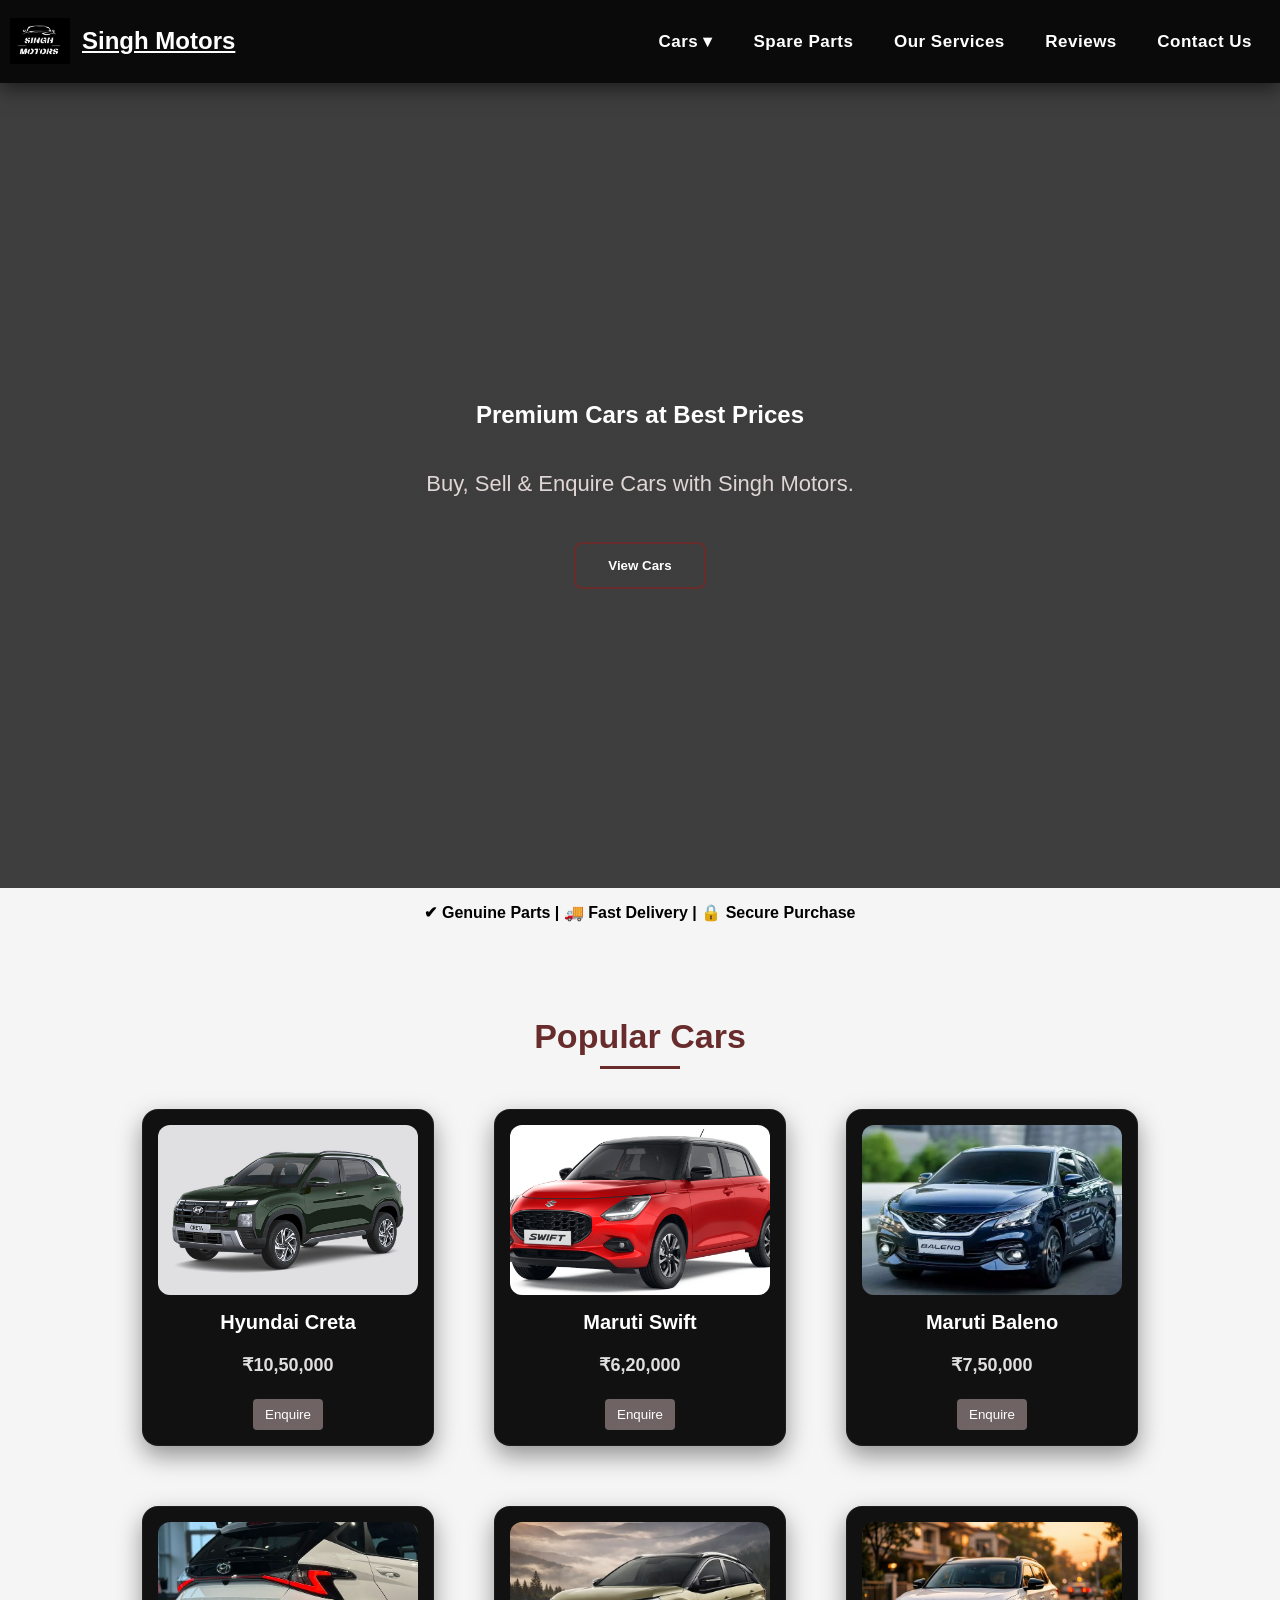
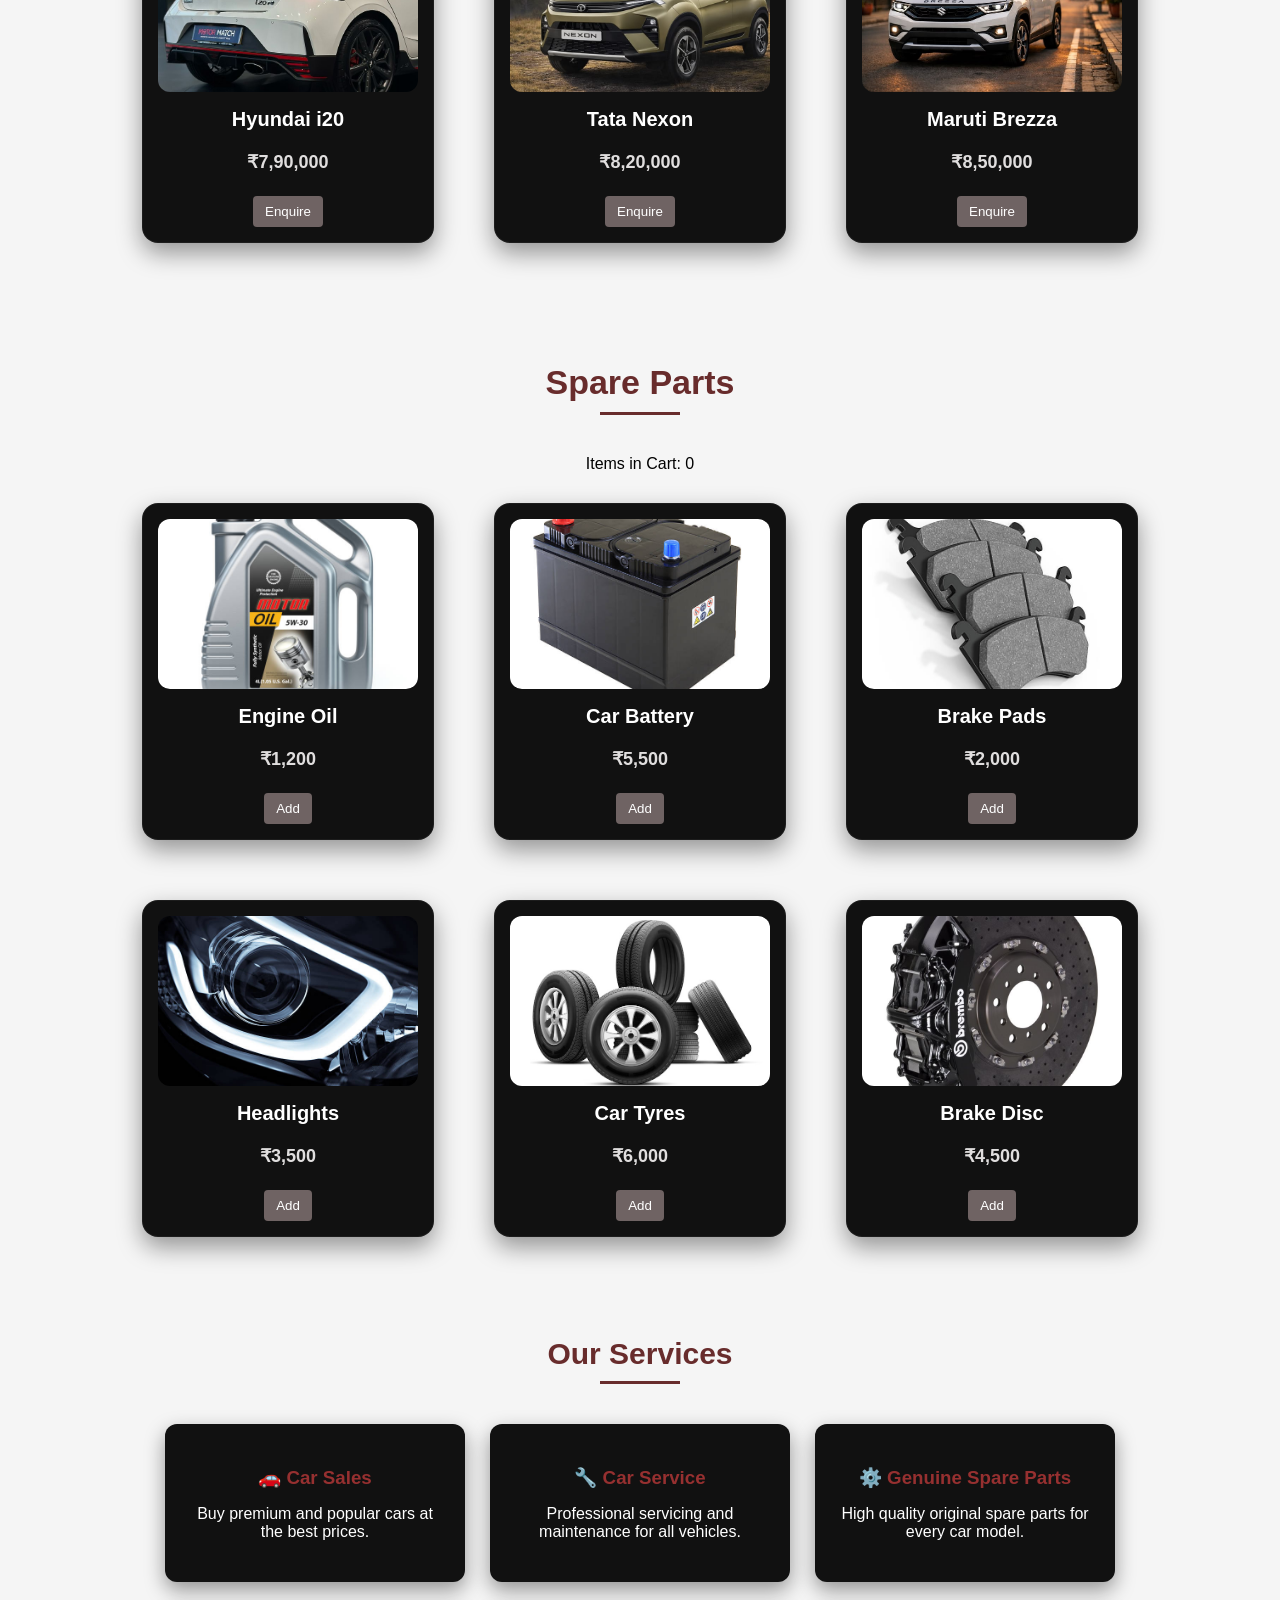
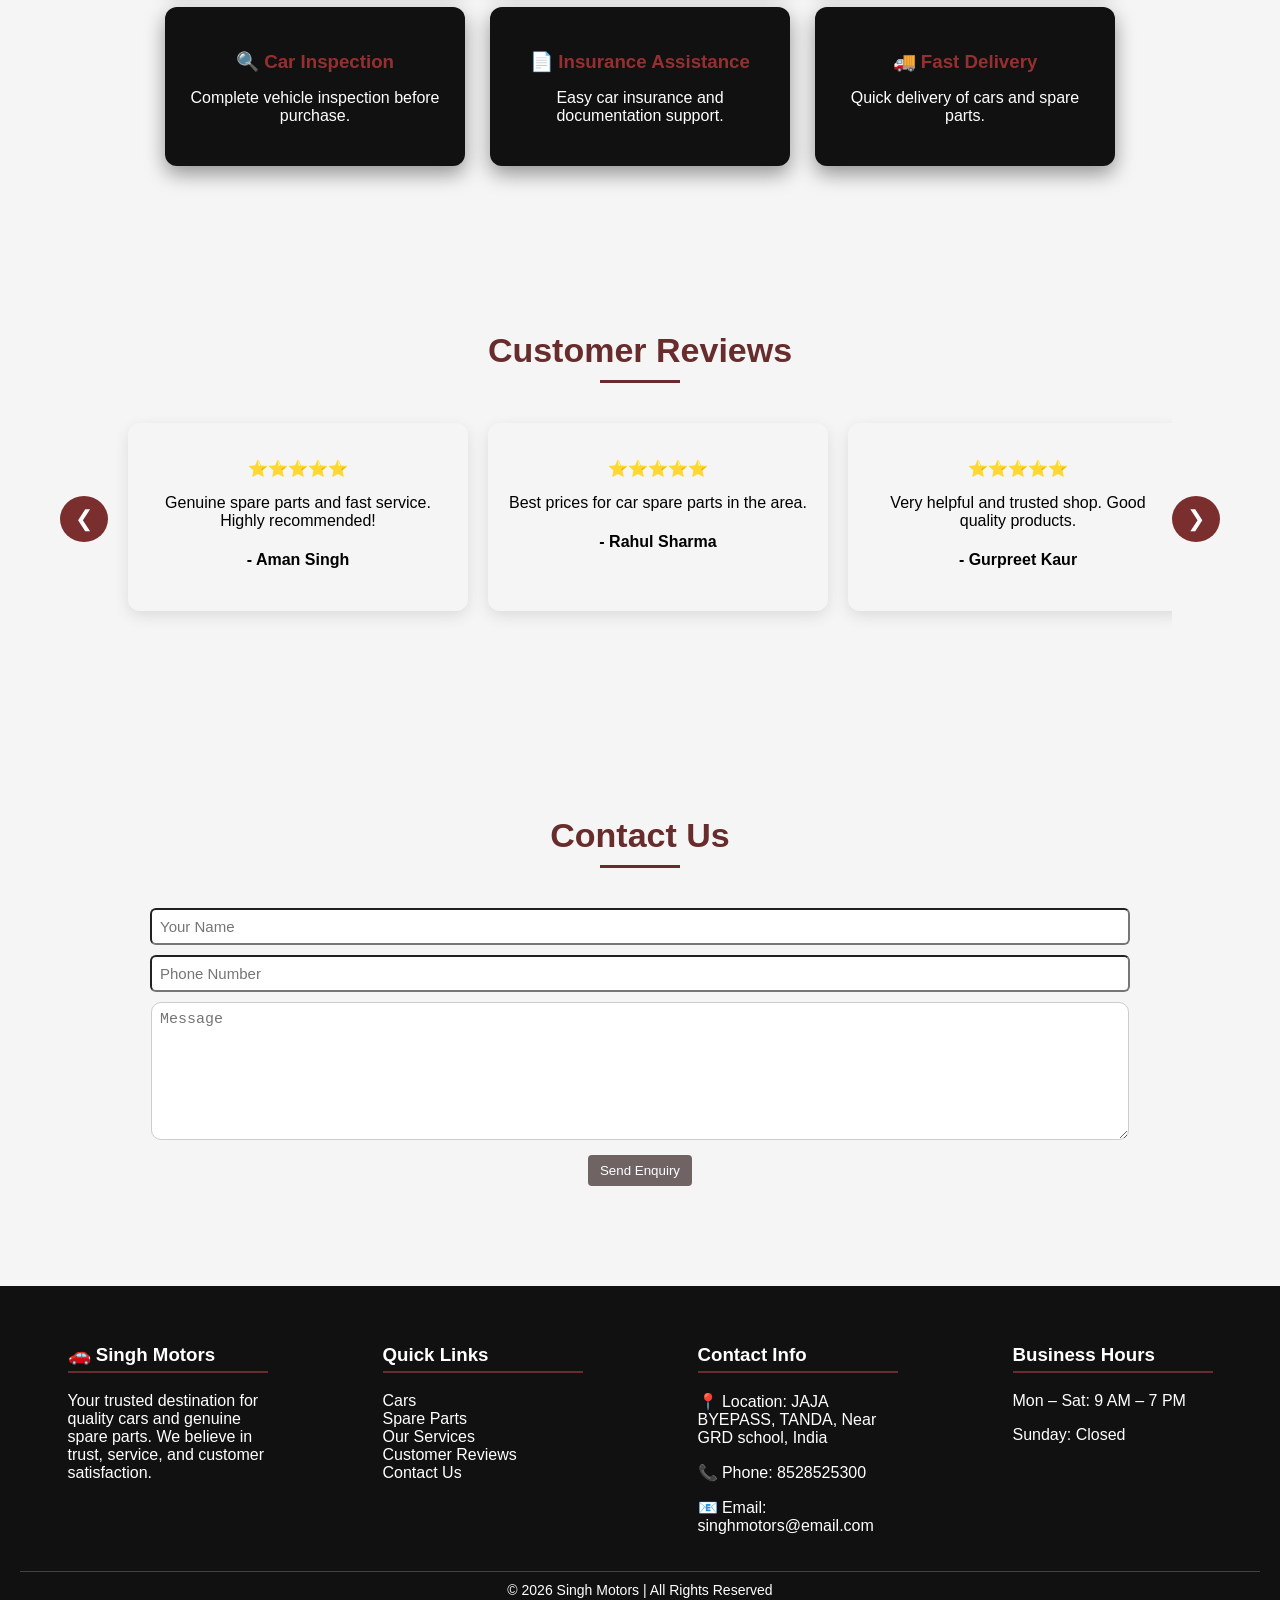
<file: website/index.html>
<!DOCTYPE html>
<html lang="en">
<head>
  <meta charset="UTF-8" />
  <meta name="viewport" content="width=device-width, initial-scale=1.0" />
  <title>Singh Motors</title>
  <link rel="stylesheet" href="style.css" />
</head>
<body>

  <header class="navbar">
    <h1 class="logo">
       <img src="images/logo2.jpeg" alt="Singh Motors Logo">
       <u>Singh Motors</u>
    </h1>
   <nav>
      <div class="dropdown">
  <a href="#">Cars ▾</a>
  <div class="dropdown-content">
   <a href="cars.html">Popular Cars</a>
    <a href="luxury.html">Luxury Cars</a>
  </div>
</div>
      <a href="spareparts.html">Spare Parts</a>
      <a href="#services">Our Services</a>
      <a href="#reviews">Reviews</a>
      <a href="#contact">Contact Us</a>
    </nav>
  </header>

  <section class="hero">
  <div class="hero-content">
    <h1>Premium Cars at Best Prices</h1>
    <p>Buy, Sell & Enquire Cars with Singh Motors.</p>

    <!-- Professional Buttons Group -->
    <div class="hero-buttons">
      <button class="hero-btn secondary-btn" onclick="openDashboard()">View Cars</button>
    </div>
  </div>
</section>

<div style="text-align:center; margin: 15px 0; font-weight:bold;">
  ✔ Genuine Parts | 🚚 Fast Delivery | 🔒 Secure Purchase
</div>
  <!-- Professional Enquiry Dropdown Section -->
<section id="enquirySection" class="enquiry-section">
  <div class="enquiry-container">
    <h2>Car Enquiry Form</h2>
    <p>Fill the form and our team will contact you shortly.</p>

    <form onsubmit="return submitEnquiryForm()">
      <div class="form-row">
        <input type="text" placeholder="Your Full Name" required>
        <input type="tel" placeholder="Phone Number" required>
      </div>

      <div class="form-row">
        <input type="email" placeholder="Email Address" required>
        <select required>
          <option value="">Select Car Model</option>
          <option>Hyundai Creta</option>
          <option>Maruti Swift</option>
          <option>Toyota Fortuner</option>
        </select>
      </div>

      <textarea placeholder="Your Message (Optional)"></textarea>

      <button type="submit" class="submit-btn">Submit Enquiry</button>
    </form>
  </div>
</section>

  <section id="cars" class="section">
<h2 class="section-title">Popular Cars</h2>

<div class="cards">

<div class="card">
<img src="images/creta.jpeg" alt="Hyundai Creta">
<h3>Hyundai Creta</h3>
<p>₹10,50,000</p>
<button class="enquire-btn" onclick="openEnquiry(this)">Enquire</button>
</div>

<div class="card">
<img src="images/swift.jpeg" alt="Maruti Swift">
<h3>Maruti Swift</h3>
<p>₹6,20,000</p>
<button class="enquire-btn" onclick="openEnquiry(this)">Enquire</button>
</div>

<div class="card">
  <img src="images/baleno.jpg" alt="Maruti Baleno" width="200">
  <h3>Maruti Baleno</h3>
  <p>&#8377;7,50,000</p>
  <button class="enquire-btn" onclick="openEnquiry(this)">Enquire</button>
</div>

<div class="card">
  <img src="images/i20.jpg" alt="Hyundai i20" width="200">
  <h3>Hyundai i20</h3>
  <p>&#8377;7,90,000</p>
  <button class="enquire-btn" onclick="openEnquiry(this)">Enquire</button>
</div>

<div class="card">
  <img src="images/naxon.jpg" alt="Tata Nexon" width="200">
  <h3>Tata Nexon</h3>
  <p>&#8377;8,20,000</p>
  <button class="enquire-btn" onclick="openEnquiry(this)">Enquire</button>
</div>

<div class="card">
  <img src="images/brezza.jpg" alt="Maruti Brezza" width="200">
  <h3>Maruti Brezza</h3>
  <p>&#8377;8,50,000</p>
  <button class="enquire-btn" onclick="openEnquiry(this)">Enquire</button>
</div>

</div>
</section>

  <section id="parts" class="section">
  <h2 class="section-title">Spare Parts</h2>
  <p>Items in Cart: <span id="cartCount">0</span></p>

  <div class="cards">

    <!-- Engine Oil -->
    <div class="card">
      <img src="images/oil.jpg" alt="Engine Oil" width="200">
      <h3>Engine Oil</h3>
      <p>₹1,200</p>
      <button onclick="addToCart(this)">Add</button>
    </div>

    <!-- Car Battery -->
    <div class="card">
      <img src="images/battery.jpg" alt="Car Battery" width="200">
      <h3>Car Battery</h3>
      <p>₹5,500</p>
      <button onclick="addToCart(this)">Add</button>
    </div>

    <!-- Brake Pads -->
    <div class="card">
      <img src="images/breakpad.jpg" alt="Brake Pads" width="200">
      <h3>Brake Pads</h3>
      <p>₹2,000</p>
      <button onclick="addToCart(this)">Add</button>
    </div>

    <!-- Headlight -->
    <div class="card">
      <img src="images/headlights.jpg" alt="Headlights" width="200">
      <h3>Headlights</h3>
      <p>₹3,500</p>
      <button onclick="addToCart(this)">Add</button>
    </div>

    <!-- Tyres -->
    <div class="card">
      <img src="images/tyres.jpg.avif" alt="Tyres" width="200">
      <h3>Car Tyres</h3>
      <p>₹6,000</p>
      <button onclick="addToCart(this)">Add</button>
    </div>

    <div class="card">
  <img src="images/brake.jpg">
  <h3>Brake Disc</h3>
  <p>₹4,500</p>
  <button onclick="addToCart(this)">Add</button>
</div>

  </div>

<section id="services" class="services">
<h2 class="section-title">Our Services</h2>
  <div class="service-container">

    <div class="service-card">
      <h3>🚗 Car Sales</h3>
      <p>Buy premium and popular cars at the best prices.</p>
    </div>

    <div class="service-card">
      <h3>🔧 Car Service</h3>
      <p>Professional servicing and maintenance for all vehicles.</p>
    </div>

    <div class="service-card">
      <h3>⚙️ Genuine Spare Parts</h3>
      <p>High quality original spare parts for every car model.</p>
    </div>

    <div class="service-card">
      <h3>🔍 Car Inspection</h3>
      <p>Complete vehicle inspection before purchase.</p>
    </div>

    <div class="service-card">
      <h3>📄 Insurance Assistance</h3>
      <p>Easy car insurance and documentation support.</p>
    </div>

    <div class="service-card">
      <h3>🚚 Fast Delivery</h3>
      <p>Quick delivery of cars and spare parts.</p>
    </div>

  </div>
</section>

  <section id="reviews" class="reviews">
  <h2 class="section-title">Customer Reviews</h2>

  <div class="review-container">

    <button class="scroll-btn left" onclick="scrollReviews(-1)">❮</button>

    <div class="review-cards" id="reviewSlider">

      <div class="review">
        <p>⭐⭐⭐⭐⭐</p>
        <p>Genuine spare parts and fast service. Highly recommended!</p>
        <h4>- Aman Singh</h4>
      </div>

      <div class="review">
        <p>⭐⭐⭐⭐⭐</p>
        <p>Best prices for car spare parts in the area.</p>
        <h4>- Rahul Sharma</h4>
      </div>

      <div class="review">
        <p>⭐⭐⭐⭐⭐</p>
        <p>Very helpful and trusted shop. Good quality products.</p>
        <h4>- Gurpreet Kaur</h4>
      </div>

      <div class="review">
        <p>⭐⭐⭐⭐⭐</p>
        <p>Amazing service and genuine products.</p>
        <h4>- Simran Kaur</h4>
      </div>

      <div class="review">
        <p>⭐⭐⭐⭐⭐</p>
        <p>Trusted automobile store in the city.</p>
        <h4>- Harpreet Singh</h4>
      </div>

    </div>

    <button class="scroll-btn right" onclick="scrollReviews(1)">❯</button>

  </div>
</section>

</section>

  <section id="contact" class="section">
    <h2 class="section-title">Contact Us</h2>
    <form onsubmit="return submitForm()">
      <input type="text" placeholder="Your Name" required />
      <input type="tel" placeholder="Phone Number" required />
      <textarea placeholder="Message"></textarea>
      <button type="submit">Send Enquiry</button>
    </form>
  </section>

  <footer class="footer">
  <div class="footer-container">

    <div class="footer-box">
      <h3>🚗 Singh Motors</h3>
      <p>Your trusted destination for quality cars and genuine spare parts. We believe in trust, service, and customer satisfaction.</p>
    </div>

    <div class="footer-box">
      <h3>Quick Links</h3>
      <a href="#cars">Cars</a><br>
      <a href="#parts">Spare Parts</a><br>
      <a href="#services">Our Services</a><br>
      <a href="#reviews">Customer Reviews</a><br>
      <a href="#contact">Contact Us</a>
    </div>

    <div class="footer-box">
      <h3>Contact Info</h3>
      <p>📍 Location: JAJA BYEPASS, TANDA, Near GRD school, India</p>
      <p>📞 Phone: 8528525300</p>
      <p>📧 Email: singhmotors@email.com</p>
    </div>

    <div class="footer-box">
      <h3>Business Hours</h3>
      <p>Mon – Sat: 9 AM – 7 PM</p>
      <p>Sunday: Closed</p>
    </div>

  </div>

  <p class="copyright">© 2026 Singh Motors | All Rights Reserved</p>
</footer>

<!-- Enquiry Popup Modal -->
<div id="enquiryModal" class="modal">
  <div class="modal-box">
    <span class="close-modal" onclick="closeEnquiry()">&times;</span>
    <h2>🚗 Car Enquiry - Singh Motors</h2>

    <form onsubmit="return submitPopupEnquiry()">
      <input type="text" placeholder="Your Name" required>
      <input type="tel" placeholder="Phone Number" required>
      
      <!-- Auto Car Name -->
      <input type="text" id="carNameField" readonly>

      <textarea placeholder="Your Message (Optional)"></textarea>
      <button type="submit" class="submit-btn">Send Enquiry</button>
    </form>
  </div>
</div>

  <script src="script.js"></script>
</body>
</html>
</file>
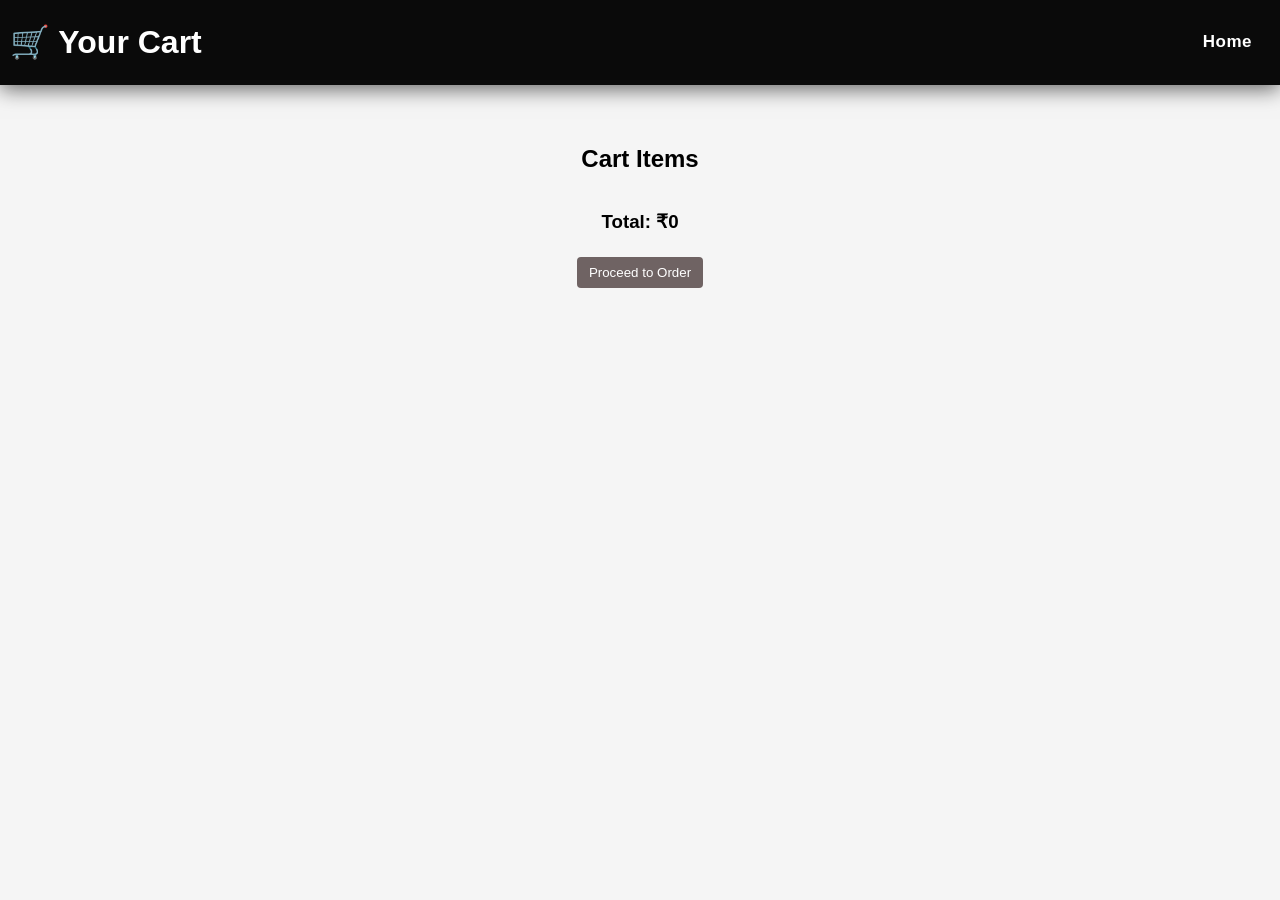
<file: website/cart.html>
<!DOCTYPE html>
<html>
<head>
  <meta charset="UTF-8">
  <title>Your Cart - Singh Motors</title>
  <link rel="stylesheet" href="style.css">
</head>

<body>

<header class="navbar">
  <h1>🛒 Your Cart</h1>
  <nav>
    <a href="index.html">Home</a>
  </nav>
</header>

<section class="section">
  <h2>Cart Items</h2>

  <div id="cartItems"></div>

  <h3 id="totalPrice"></h3>

  <button onclick="checkout()">Proceed to Order</button>
</section>

<script>
let cart = JSON.parse(localStorage.getItem("cart")) || [];

function displayCart() {
  let container = document.getElementById("cartItems");
  let total = 0;

  container.innerHTML = "";

  cart.forEach((item, index) => {
    total += item.price;

    container.innerHTML += `
      <div class="card">
        <h3>${item.name}</h3>
        <p>₹${item.price}</p>
        <button onclick="removeItem(${index})">Remove</button>
      </div>
    `;
  });

  document.getElementById("totalPrice").innerText = "Total: ₹" + total;
}

function removeItem(index) {
  cart.splice(index, 1);
  localStorage.setItem("cart", JSON.stringify(cart));
  displayCart();
}

function checkout() {
  alert("Order placed successfully 🚗");
  localStorage.removeItem("cart");
  location.reload();
}

displayCart();
</script>

</body>
</html>
</file>
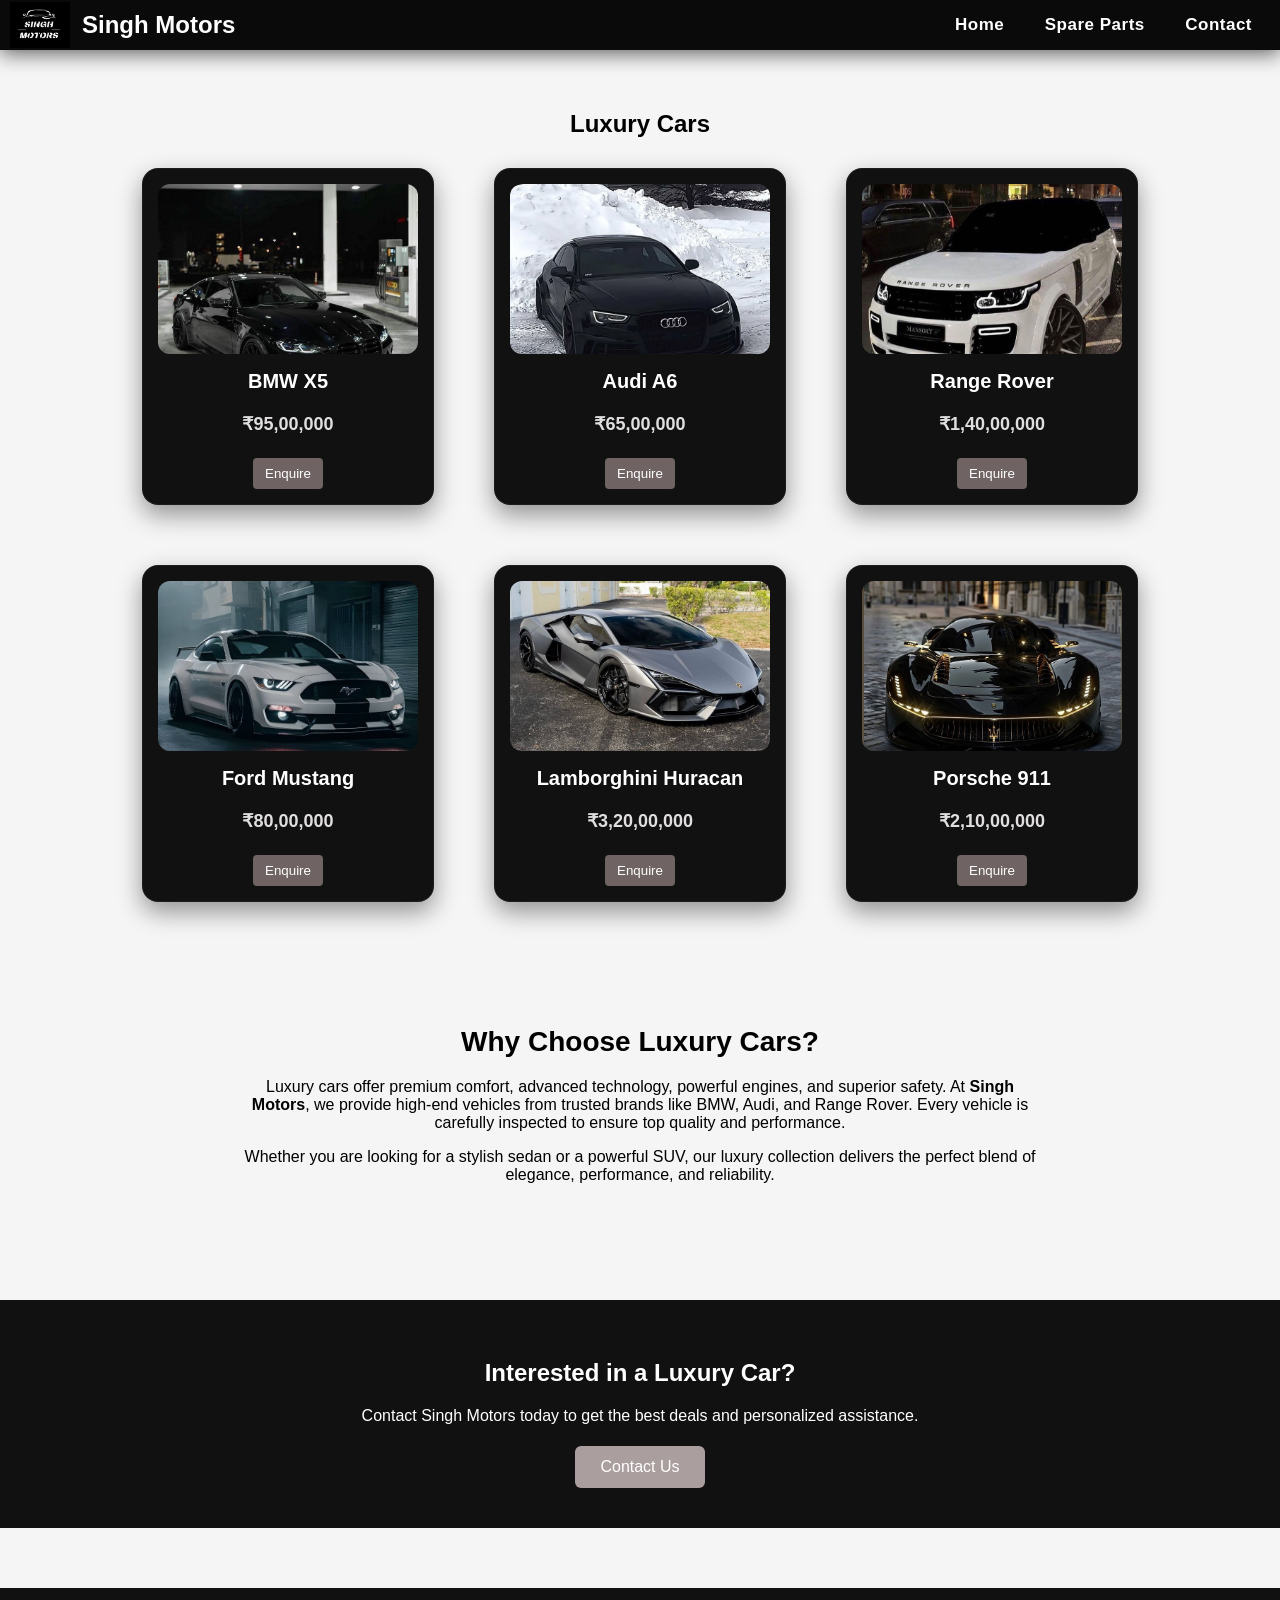
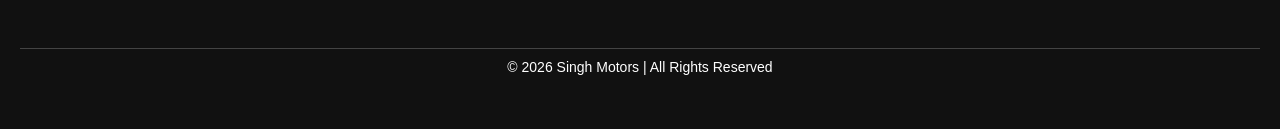
<file: website/luxury.html>
<!DOCTYPE html>
<html>
<head>
<title>Luxury Cars - Singh Motors</title>
<link rel="stylesheet" href="style.css">
</head>

<body>

<header class="navbar">
<div class="logo">
  <img src="images/logo2.jpeg" alt="Singh Motors Logo">
  <span>Singh Motors</span>
</div>
<nav>
<a href="index.html">Home</a>
<a href="spareparts.html">Spare Parts</a>
<a href="index.html#contact">Contact</a>
</nav>

</header>

<section class="section">
<h2>Luxury Cars</h2>

<div class="cards">

<div class="card">
<img src="images/Bmw.jpg">
<h3>BMW X5</h3>
<p> &#8377;95,00,000</p>
<button onclick="openEnquiry(this)">Enquire</button>
</div>

<div class="card">
<img src="images/audi S5 SR66.jpg">
<h3>Audi A6</h3>
<p>&#8377;65,00,000</p>
<button onclick="openEnquiry(this)">Enquire</button>
</div>

<div class="card">
<img src="images/range.jpg">
<h3>Range Rover</h3>
<p>&#8377;1,40,00,000</p>
<button onclick="openEnquiry(this)">Enquire</button>
</div>

<div class="card">
<img src="images/ford mustang gt.jpg">
<h3>Ford Mustang</h3>
<p>&#8377;80,00,000</p>
<button onclick="openEnquiry(this)">Enquire</button>
</div>

<div class="card">
<img src="images/lambor.jpg">
<h3>Lamborghini Huracan</h3>
<p>&#8377;3,20,00,000</p>
<button onclick="openEnquiry(this)">Enquire</button>
</div>

<div class="card">
<img src="images/porshe.jpg">
<h3>Porsche 911</h3>
<p>&#8377;2,10,00,000</p>
<button onclick="openEnquiry(this)">Enquire</button>
</div>

</div>

</section>

<section class="luxury-info">

<h2>Why Choose Luxury Cars?</h2>

<p>
Luxury cars offer premium comfort, advanced technology, powerful engines, and superior safety.
At <b>Singh Motors</b>, we provide high-end vehicles from trusted brands like BMW, Audi, and
Range Rover. Every vehicle is carefully inspected to ensure top quality and performance.
</p>

<p>
Whether you are looking for a stylish sedan or a powerful SUV, our luxury collection delivers
the perfect blend of elegance, performance, and reliability.
</p>

</section>

<section class="luxury-contact">

<h2>Interested in a Luxury Car?</h2>

<p>Contact Singh Motors today to get the best deals and personalized assistance.</p>

<button onclick="location.href='index.html#contact'">
Contact Us
</button>

</section>

<footer class="footer">
 <p class="copyright">&copy; 2026 Singh Motors | All Rights Reserved</p>
</footer>

</body>
</html>
</file>
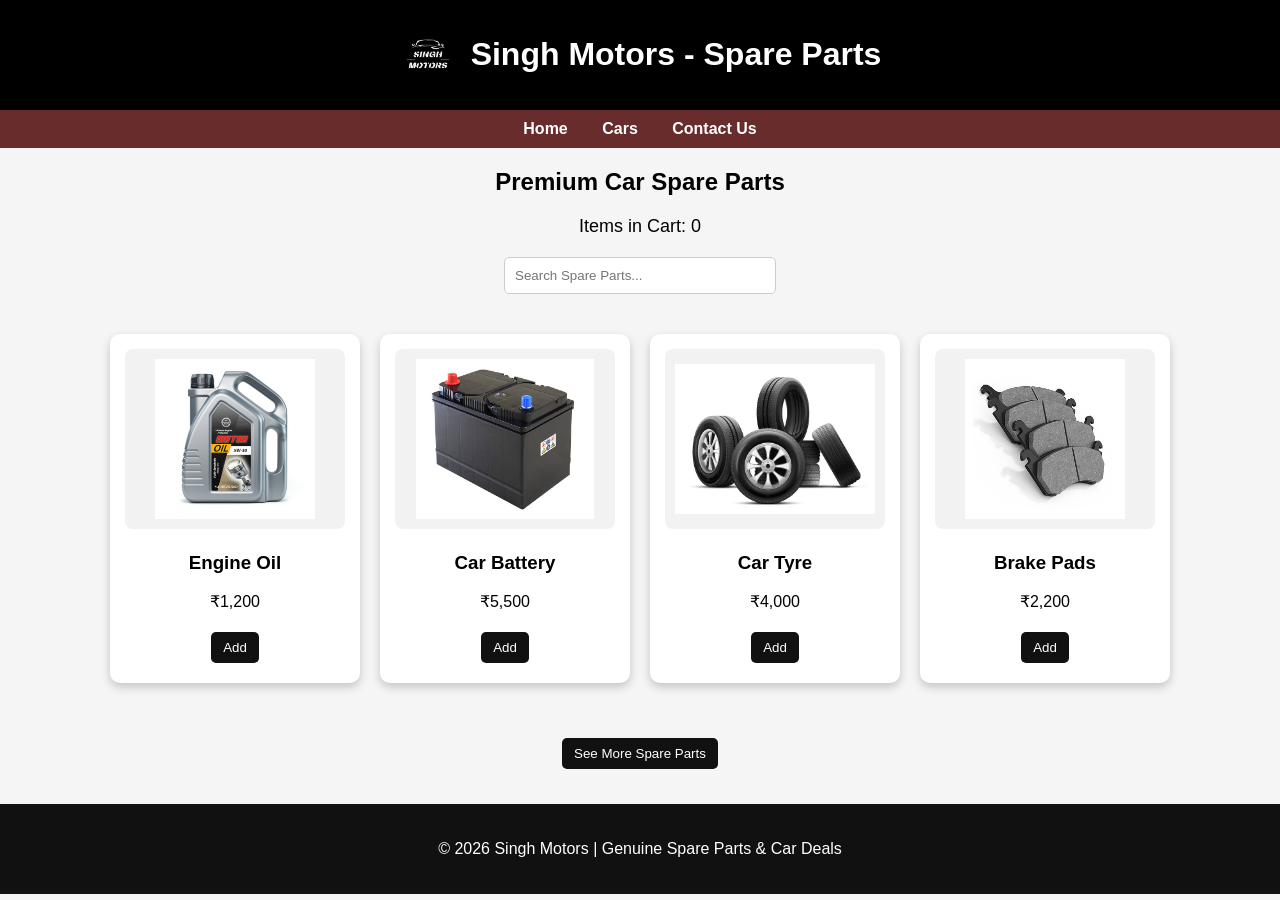
<file: website/spareparts.html>
<!DOCTYPE html>
<html lang="en">
<head>
<meta charset="UTF-8">
<meta name="viewport" content="width=device-width, initial-scale=1.0">
<title>Spare Parts - Singh Motors</title>

<style>
body {
  margin: 0;
  font-family: Arial, sans-serif;
  background: #f5f5f5;
}

header {
  background: black;
  color: white;
  padding: 15px;
  text-align: center;
}

.navbar {
  background: rgb(104, 44, 44);
  padding: 10px;
  text-align: center;
}

.navbar a {
  color: white;
  margin: 15px;
  text-decoration: none;
  font-weight: bold;
}
.navbar a:hover {
  color: black;
  border-bottom: 2px solid white;
}

h2 {
  text-align: center;
  margin-top: 20px;
}

.cart {
  text-align: center;
  font-size: 18px;
  margin-bottom: 20px;
}

.parts-container {
  display: flex;
  flex-wrap: wrap;
  justify-content: center;
  gap: 20px;
  padding: 20px;
}

.card {
  background: white;
  width: 220px;
  border-radius: 10px;
  box-shadow: 0 4px 10px rgba(0,0,0,0.2);
  text-align: center;
  padding: 15px;
}

.card img {
  width: 200px;
  height: 160px;
  object-fit: contain;  /* THIS FIXES CROPPING */
  background: #f2f2f2;  /* optional clean background */
  border-radius: 8px;
  padding: 10px;
}

button {
  margin: 5px;
  padding: 8px 12px;
  border: none;
  background: #111; /* BLACK BUTTON */
  color: white;
  border-radius: 5px;
  cursor: pointer;
}

button:hover {
  background: rgb(104, 44, 44);
}

.footer {
  background: #111;
  color: white;
  text-align: center;
  padding: 20px;
  margin-top: 30px;
}
</style>
</head>

<body>

<header style="display:flex; align-items:center; justify-content:center; gap:12px;">
  <img src="images/logo2.jpeg" alt="Singh Motors Logo" style="width:60px;">
  <h1>Singh Motors - Spare Parts</h1>
</header>

<div class="navbar">
  <a href="index.html" class="active">Home</a>
  <a href="cars.html">Cars</a>
  <a href="index.html#contact">Contact Us</a>
</div>

<h2>Premium Car Spare Parts</h2>
<p class="cart">Items in Cart: <span id="cartCount">0</span></p>
<div style="text-align:center; margin: 20px;">
  <input type="text" id="searchInput" placeholder="Search Spare Parts..." 
  style="padding:10px; width:250px; border-radius:5px; border:1px solid #ccc;">
</div>
<div class="parts-container">

  <div class="card">
   <img src="images/oil.jpg" alt="Engine Oil" width="150">
    <h3>Engine Oil</h3>
    <p>₹1,200</p>
    <button onclick="addToCart(this)">Add</button>
  </div>

  <div class="card">
    <img src="images/battery.jpg" alt="Battery" >
    <h3>Car Battery</h3>
    <p>₹5,500</p>
     <button onclick="addToCart(this)">Add</button>
  </div>

  <div class="card">
    <img src="images/tyres.jpg.avif" alt="Tyre">
    <h3>Car Tyre</h3>
    <p>₹4,000</p>
    <button onclick="addToCart(this)">Add</button>
  </div>

  <div class="card">
    <img src="images/breakpad.jpg" alt="Brake Pads" >
    <h3>Brake Pads</h3>
    <p>₹2,200</p>
    <button onclick="addToCart(this)">Add</button>
  </div>

</div>
<div style="text-align:center; margin: 30px;">
  <button onclick="showMoreParts()">See More Spare Parts</button>
</div>

<div id="moreParts" style="display: none;">
  <h2 style="text-align:center;">More Spare Parts</h2>

  <div class="parts-container">

    <div class="card">
      <img src="images/headlights.jpg" width="200">
      <h3>Car Headlight</h3>
      <p>₹3,000</p>
      <button onclick="addToCart(this)">Add</button>
    </div>

    <div class="card">
      <img src="images/Air-Filters-group-web.webp" width="200">
      <h3>Air Filter</h3>
      <p>₹800</p>
     <button onclick="addToCart(this)">Add</button>
    </div>

    <div class="card">
      <img src="images/wiper.jpg" width="200">
      <h3>Wiper Blades</h3>
      <p>₹600</p>
     <button onclick="addToCart(this)">Add</button>
    </div>
    
    <div class="card">
      <img src="images/radiator.jpg">
      <h3>Car Radiator</h3>
      <p>₹7,500</p>
      <button onclick="addToCart(this)">Add</button>
    </div>
      <div class="card">
  <img src="images/Wiper box.jpg" width="200">
  <h3>Brake Disc</h3>
  <p>₹4,500</p>
<button onclick="addToCart(this)">Add</button>
</div>
    <div class="card">
      <img src="images/spark.jpg" width="200">
      <h3>Spark Plug</h3>
      <p>₹350</p>
      <button onclick="addToCart(this)">Add</button>
    </div>
    
<div style="
  text-align: center;
  margin: 24px 0;
  font-size: 16px;
  font-weight: 600;
  color: white;
  background-color: black;
  padding: 15px;
  border-radius: 8px;
">
  For any other queries or to buy spare parts not listed on this page, please contact Singh Motors.
  We provide genuine parts, best prices, and trusted service.
</div>

  </div>
</div>

<footer class="footer">
  <p>© 2026 Singh Motors | Genuine Spare Parts & Car Deals</p>
</footer>

<script>

function addToCart(button) {
  const card = button.closest(".card");

  const name = card.querySelector("h3").innerText;
  const priceText = card.querySelector("p").innerText;
  const price = parseInt(priceText.replace(/[₹,]/g, ""));

  let cart = JSON.parse(localStorage.getItem("cart")) || [];

  cart.push({ name, price });

  localStorage.setItem("cart", JSON.stringify(cart));

  alert(name + " added to cart 🛒");

  // redirect to cart page
  window.location.href = "cart.html";
}

function showMoreParts() {
  document.getElementById("moreParts").style.display = "block";
}

/* SEARCH FUNCTION (paste here with other functions) */
document.getElementById("searchInput").addEventListener("keyup", function() {
  let filter = this.value.toLowerCase();
  let cards = document.querySelectorAll(".card");

  cards.forEach(function(card) {
    let text = card.innerText.toLowerCase();
    if (text.includes(filter)) {
      card.style.display = "block";
    } else {
      card.style.display = "none";
    }
  });
});
</script>

</body>
</html>
</file>
<file: website/style.css>
body {
  margin: 0;
  font-family: Arial, sans-serif;
  background: #f5f5f5;
}

.navbar {
  background: rgba(0,0,0,0.85);
  backdrop-filter: blur(6px);
  background: #0a0a0a;
  padding: 2px 10px;
  display: flex;
  justify-content: space-between;
  align-items: center;
  color: white;
  box-shadow: 0 4px 20px rgba(0,0,0,0.6);
  position: sticky;
  top: 0;
  z-index: 1000;
}

.logo{
  display:flex;
  align-items:center;
  gap:12px;
  color:white;
  font-size:24px;
  font-weight:bold;
}

.logo img{
  width:60px;
  height:auto;
}

.navbar nav a {
  color: white;
  margin: 0 18px;
  text-decoration: none;
  font-size: 17px;
  font-weight: 600;
  letter-spacing: 0.5px;
  transition: 0.3s;
}

.navbar nav a:hover {
  color: rgb(104, 44, 44);
  border-bottom: 2px solid rgb(104, 44, 44);
  padding-bottom: 3px;
}

.section {
  padding: 40px;
  text-align: center;
}

.dark {
  background: #222;
  color: white;
}

form input, form textarea {
  display: block;
  margin: 10px auto;
  padding: 8px;
  width: 80%;
}

.footer {
  background: #111;
  color: white;
  padding: 40px 20px;
  margin-top: 60px;
}

.footer-container {
  display: flex;
  flex-wrap: wrap;
  justify-content: space-around;
  gap: 20px;
}

.footer-box {
  width: 200px;
}

.footer-box h3 {
  border-bottom: 2px solid rgb(104, 44, 44);
  padding-bottom: 5px;
}

.footer-box a {
  color: white;
  text-decoration: none;
}

.footer-box a:hover {
  color: rgb(104, 44, 44);
}

.copyright {
  text-align: center;
  margin-top: 20px;
  font-size: 14px;
  border-top: 1px solid #444;
  padding-top: 10px;
}
input, select {
  margin: 15px 10px;
  padding: 8px;
}

button {
  background: rgb(111, 99, 99);
  color: white;
  border: none;
  padding: 8px 12px;
  margin-top: 5px;
  cursor: pointer;
  border-radius: 4px;
}

button:hover {
  background: rgb(104, 44, 44);
}

.img-box {
  width: 100%;
  height: 200px;      
  align-items: center;
  justify-content: center;
  overflow: hidden;
}

.img-box img {
  max-width: 100%;
  max-height: 100%;
  object-fit: contain; 
}

.section-title {
  text-align: center;
  margin-top: 40px;
}

.car-container {
  display: flex;
  flex-wrap: wrap;
  justify-content: center;
  gap: 20px;
}

.view-more-btn {
  display: block;
  margin: 30px auto;
  padding: 12px 25px;
  background-color: black;
  color: white;
  border: none;
  border-radius: 8px;
  font-size: 12px;
  cursor: pointer;
  transition: 0.3s;
}

.view-more-btn:hover {
  background-color: rgb(104, 44, 44);
  transform: scale(1.05);
}

.contact-line {
  width: 100%;
  text-align: center;
  color:white;
  margin-top: 20px;
  padding: 10px;
  font-weight: bold;
  background: black;
  border-radius: 8px;
}
/* CONTACT BOX (Singh Motors Premium Style) */
.contact-box {
  width: 85%;
  max-width: 850px;
  margin: 20px auto;
  padding: 25px 40px 45px 40px;
  text-align: center;
  border-radius: 20px;
  background: linear-gradient(135deg, #3b3838, #bcafaf); /* softer maroon */
  box-shadow: 0 10px 30px rgba(0, 0, 0, 0.2); /* lighter shadow like cards */
  border: 1px solid rgba(104, 44, 44, 0.5);
}
.contact-box h2 {
  font-size: 28px;  /* smaller = more elegant */
  color: #ffffff;
  margin-bottom: 15px;
  font-weight: 700;
}

.contact-box p {
  color: #f3e6e6;
  font-size: 16px;   /* match card text size */
  line-height: 1.6;
  margin-bottom: 28px;
}

/* CONTACT BUTTON (single clean version) */
.contact-btn {
  background: black;
  color: white;
  padding: 13px 30px;
  border: none;
  border-radius: 8px; /* same feel as Enquire */
  font-size: 15px;
  font-weight: 600;
  cursor: pointer;
  transition: 0.3s ease;
}

.contact-btn:hover {
  background: #5a1e1e;
  transform: scale(1.05);
}

/* Enquiry Dropdown Section (Hidden by default) */
.enquiry-section {
  width: 100%;
  max-height: 0;
  overflow: hidden;
  transition: all 0.5s ease;
  background: #f5f5f5;
}

/* When active (dropdown open) */
.enquiry-section.active {
  max-height: 600px;
  padding: 60px 0;
}

.enquiry-container {
  width: 90%;
  max-width: 900px;
  margin: auto;
  background: white;
  padding: 40px;
  border-radius: 18px;
  box-shadow: 0 10px 30px rgba(0,0,0,0.1);
  text-align: center;
}

.enquiry-container h2 {
  margin-bottom: 10px;
  font-size: 28px;
}

.enquiry-container p {
  margin-bottom: 30px;
  color: #666;
}

.form-row {
  display: flex;
  gap: 20px;
  margin-bottom: 20px;
}

.form-row input,
.form-row select {
  flex: 1;
  padding: 14px;
  border-radius: 10px;
  border: 1px solid #ccc;
  font-size: 15px;
}

textarea {
  width: 100%;
  padding: 14px;
  border-radius: 10px;
  border: 1px solid #ccc;
  min-height: 120px;
  margin-bottom: 25px;
  font-size: 15px;
}

.submit-btn {
  background: black;
  color: white;
  padding: 14px 35px;
  border: none;
  border-radius: 10px;
  font-size: 16px;
  cursor: pointer;
  transition: 0.3s;
}

.submit-btn:hover {
  background: #7a2e2e;
  transform: scale(1.05);
}

/* POPUP MODAL BACKGROUND */
.modal {
  display: none;
  position: fixed;
  inset: 0;
  background: rgba(0,0,0,0.65);
  justify-content: center;
  align-items: center;
  z-index: 9999;
}

/* MODAL BOX */
.modal-box {
  background: white;
  width: 90%;
  max-width: 420px;
  padding: 30px;
  border-radius: 15px;
  text-align: center;
  animation: popupFade 0.3s ease;
}

/* CLOSE BUTTON */
.close-modal {
  float: right;
  font-size: 24px;
  cursor: pointer;
  font-weight: bold;
}

/* FORM INPUTS */
.modal-box input,
.modal-box textarea {
  width: 100%;
  padding: 12px;
  margin: 10px 0;
  border-radius: 8px;
  border: 1px solid #ccc;
}

/* ANIMATION */
@keyframes popupFade {
  from { transform: scale(0.8); opacity: 0; }
  to { transform: scale(1); opacity: 1; }
}

.hero {
  height: 85vh;
  background: linear-gradient(
      rgba(0,0,0,0.75),
      rgba(0,0,0,0.75)
    ),
    url('https://images.unsplash.com/photo-1503376780353-7e6692767b70');
  background-size: cover;
  background-position: center;
  background-attachment: fixed; /* Premium parallax effect */
  display: flex;
  align-items: center;
  justify-content: center;
  text-align: center;
  color: #ffffff;
  padding: 20px;
}

.hero-content h1 {
  animation: fadeIn 1.5s ease forwards;
}

@keyframes fadeIn {
  from {
    opacity: 0;
    transform: translateY(30px);
  }
  to {
    opacity: 1;
    transform: translateY(0);
  }
}

.hero p {
  font-size: 22px;
  margin-bottom: 30px;
  color: #e0d6d6;
  font-weight: 500;
}

.hero-btn {
  background: transparent;
  border: 2px solid #7a2e2e;
  color: white;
  padding: 14px 32px;
  border-radius: 8px;
  font-weight: 600;
  transition: 0.3s ease;
}

.hero-btn:hover {
  background: #7a2e2e;
  box-shadow: 0 0 20px rgba(122,46,46,0.6);
}

.hero-content {
  display: flex;
  flex-direction: column;
  align-items: center;
  justify-content: center;
  text-align: center;
}
.hero-buttons {
  display: flex;
  justify-content: center;
  gap: 20px;
  margin-top: 20px;
}

/* ===== PROFESSIONAL CAR CARD (FINAL CLEAN VERSION) ===== */
.cards, .car-container {
  margin-top: 30px;
  display: flex;
  flex-wrap: wrap;
  justify-content: center;
  gap: 60px;
}

.card {
  width: 260px;
  background: #111; /* dark premium */
  border-radius: 16px;
  padding: 15px;
  text-align: center;
  box-shadow: 0 10px 25px rgba(0,0,0,0.4);
  transition: all 0.35s ease;
  border: 1px solid rgba(255,255,255,0.05);
}

.card img {
  width: 100%;
  height: 170px;
  object-fit: cover;
  border-radius: 12px;
}

.card h3 {
  color: white;
  margin-top: 12px;
  font-size: 20px;
}

.card p {
  color: #e0dede;
  font-size: 18px;
  font-weight: bold;
}
/* HERO BUTTON GROUP (CENTER FIX) */
.hero-buttons {
  display: flex;
  gap: 20px;
  justify-content: center;
  align-items: center;
  margin-top: 10px;
  flex-wrap: wrap;
}

/* Secondary button style */
.secondary-btn {
  background: transparent;
  border: 2px solid rgb(104, 44, 44);
  color: white;
}

.secondary-btn:hover {
  background: rgb(104, 44, 44);
  color: white;
}

html {
  scroll-behavior: smooth;
}

.review-container{
  position: relative;
  display: flex;
  align-items: center;
}

.review-cards{
  display: flex;
  overflow-x: auto;
  scroll-behavior: smooth;
  gap: 20px;
  padding: 20px;
}

.review-cards::-webkit-scrollbar{
  display:none;
}

.review{
  min-width: 300px;
  background:#f5f5f5;
  padding:20px;
  border-radius:12px;
  text-align:center;
  box-shadow:0 5px 15px rgba(0,0,0,0.1);
}

.scroll-btn{
  background:#7a2e2e;
  color:white;
  border:none;
  font-size:22px;
  padding:10px 15px;
  cursor:pointer;
  border-radius:50%;
}

.scroll-btn:hover{
  background:#a94444;
}

.reviews{
  padding: 65px 20px;
}

.reviews h2{
  margin-bottom: 20px;
}

/* DROPDOWN NAVBAR */

.dropdown{
  position: relative;
  display: inline-block;
}

.dropbtn{
  color: white;
  text-decoration: none;
  font-size: 17px;
  font-weight: 600;
  cursor: pointer;
}

.dropdown-content{
  display: none;
  position: absolute;
  background: #111;
  min-width: 170px;
  border-radius: 6px;
  overflow: hidden;
  top: 28px;
}

.dropdown-content a{
  display: block;
  padding: 10px 15px;
  color: white;
  text-decoration: none;
}

.dropdown-content a:hover{
  background:#1a1a1a;
  color:rgb(104,44,44);
}

.dropdown:hover .dropdown-content{
  display: block;
}

.luxury-info{
text-align:center;
padding:60px 20px;
max-width:800px;
margin:auto;
}

.luxury-info h2{
margin-bottom:20px;
font-size:28px;
}

.luxury-contact{
text-align:center;
padding:40px;
background:#111;
color:white;
margin-top:40px;
}

.luxury-contact button{
padding:12px 25px;
background:#ab9e9e;
color:white;
border:none;
border-radius:6px;
cursor:pointer;
font-size:16px;
}

.luxury-contact button:hover{
background:rgb(104,44,44);
}
.navbar a:hover {
  color: #ff3b3b;
  text-decoration: underline;
}

input, select {
  padding: 10px 14px;
  font-size: 15px;
  border-radius: 6px;
  width: 200px;
}

.services{
  padding:60px 20px;
  text-align:center;
}

.services h2{
  margin-bottom:40px;
  font-size:30px;
}

.service-container{
  display:flex;
  flex-wrap:wrap;
  justify-content:center;
  gap:25px;
}

.service-card{
  width:250px;
  background:#111;
  color:white;
  padding:25px;
  border-radius:12px;
  box-shadow:0 8px 20px rgba(0,0,0,0.4);
  transition:0.3s;
}

.service-card:hover{
  box-shadow:0 8px 20px rgba(0,0,0,0.4);
}

.service-card h3{
  margin-bottom:10px;
}

.section-title{
  font-size: 34px;
  font-weight: 800;
  color: rgb(104,44,44);
  text-align: center;
  margin-bottom: 40px;
  position: relative;
}

.section-title::after{
  content: "";
  width: 80px;
  height: 3px;
  background: rgb(104,44,44);
  display: block;
  margin: 10px auto 0;
}

.service-card h3{
  color: rgb(150, 48, 48);
  font-weight: 700;
}
#cartItems {
  display: flex;
  flex-wrap: wrap;   /* allows multiple rows if many items */
  gap: 20px;
  justify-content: center; /* center horizontally */
}

#cartItems .card {
  width: 250px;   /* fixed width for horizontal layout */
}
</file>
